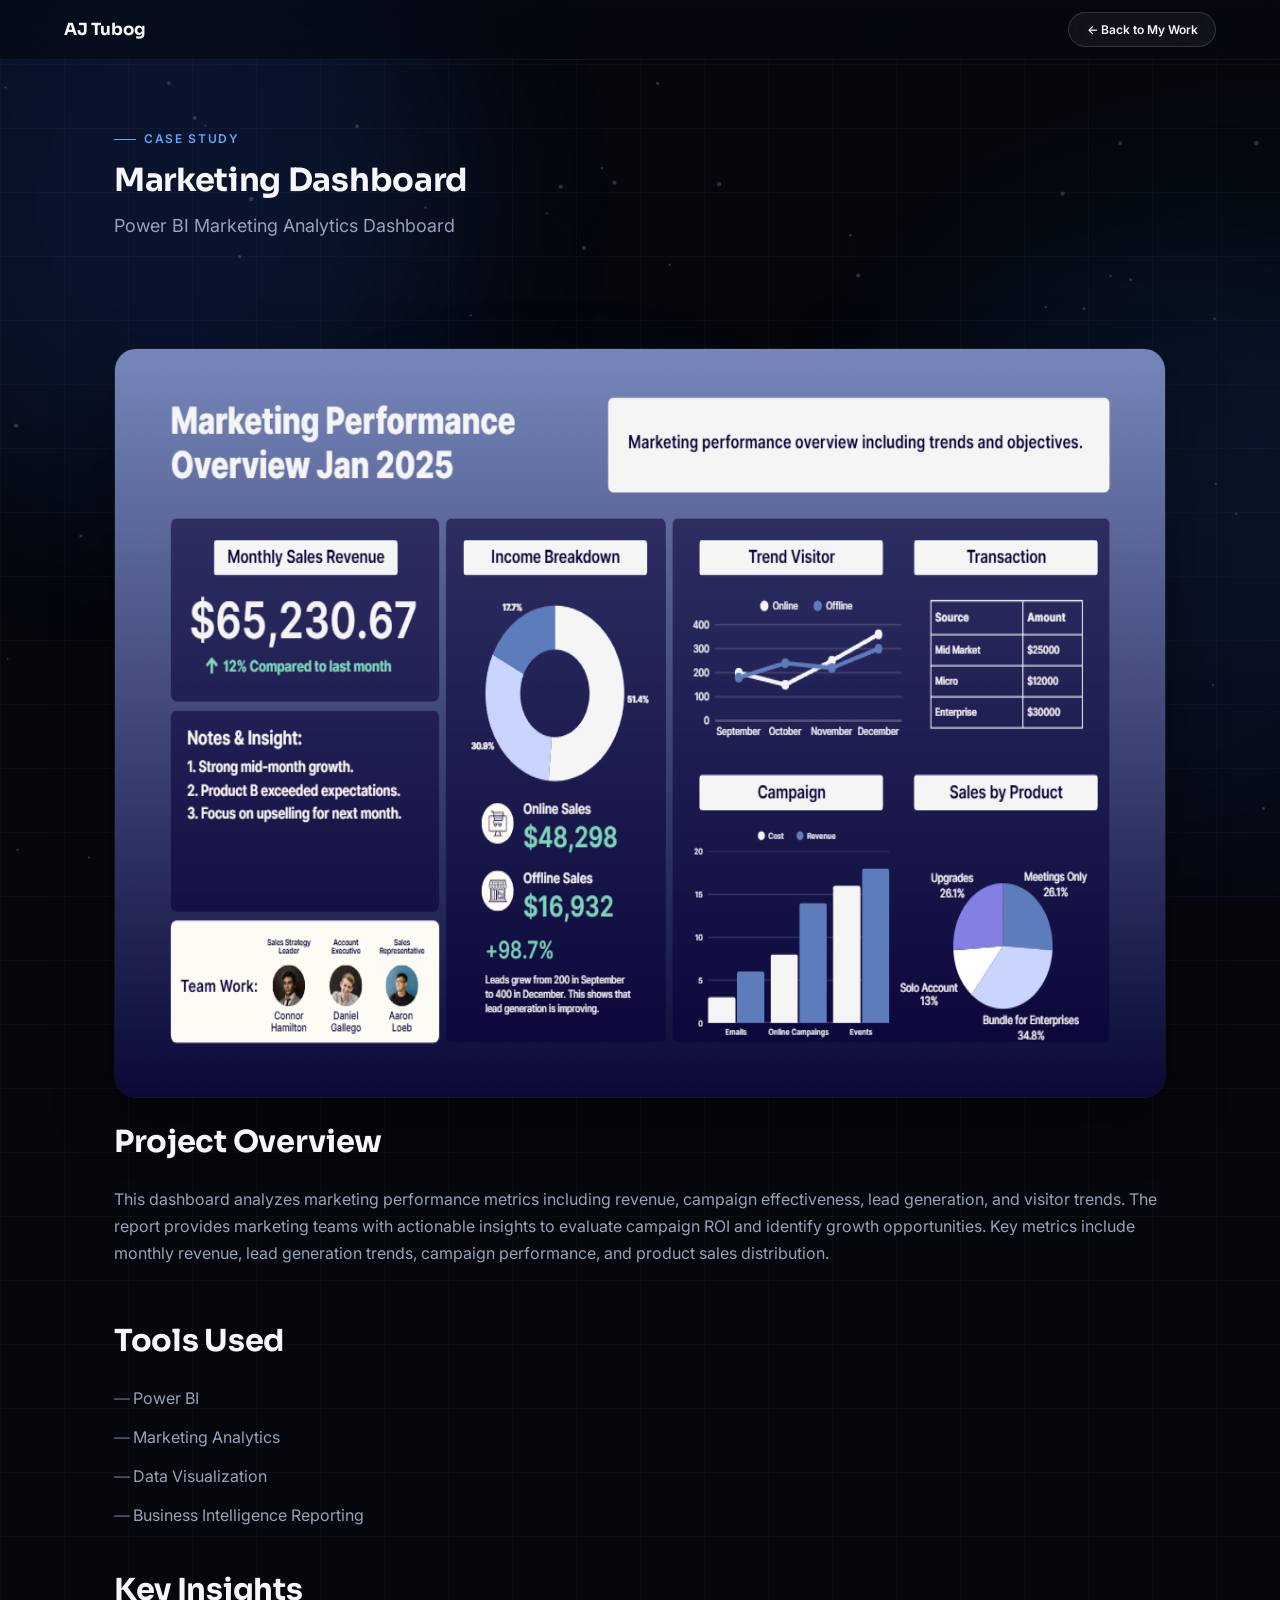
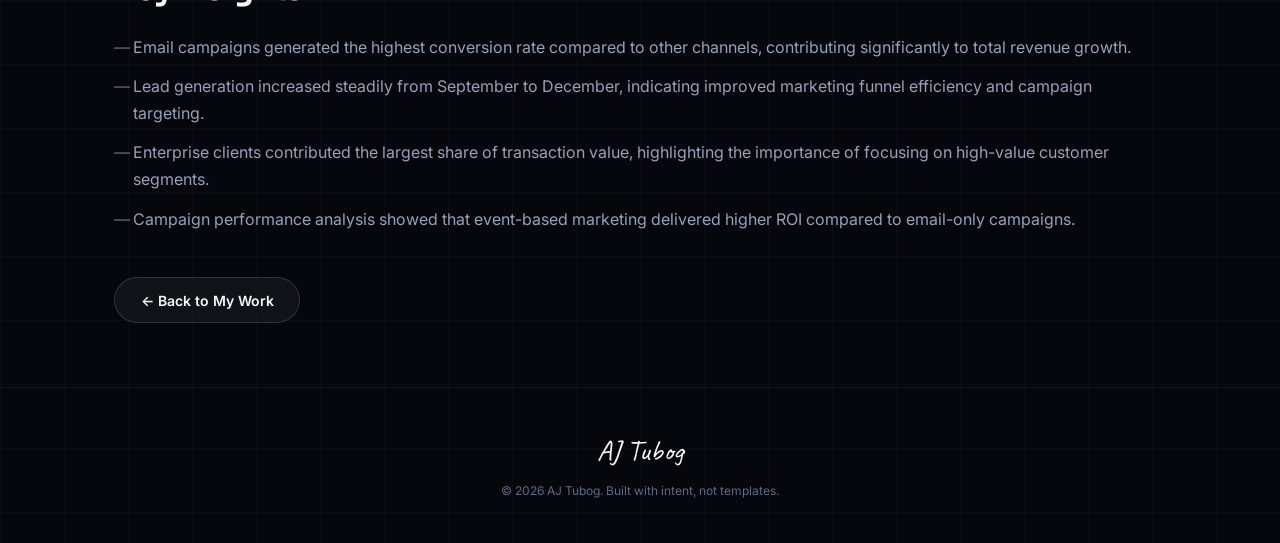
<file: projects/marketing-dashboard.html>
<!DOCTYPE html>
<html lang="en">
<head>
<meta charset="UTF-8">
<meta name="viewport" content="width=device-width, initial-scale=1.0">
<title>Marketing Dashboard — AJ Tubog</title>
<meta name="description" content="Power BI dashboard analyzing campaign performance and marketing ROI, built by AJ Tubog.">
<link rel="canonical" href="https://tubogaj.github.io/aj-tubog-portfolio/projects/marketing-dashboard.html">

<link rel="preconnect" href="https://fonts.googleapis.com">
<link rel="preconnect" href="https://fonts.gstatic.com" crossorigin>
<link rel="preconnect" href="https://cdnjs.cloudflare.com" crossorigin>

<link rel="stylesheet" href="../css/style.css">

<link rel="preload" as="style" href="https://fonts.googleapis.com/css2?family=Sora:wght@400;600;700&family=Inter:wght@300;400;500;600&family=Caveat:wght@600;700&display=swap" onload="this.onload=null;this.rel='stylesheet'">
<link rel="preload" as="style" href="https://cdnjs.cloudflare.com/ajax/libs/font-awesome/6.5.0/css/all.min.css" onload="this.onload=null;this.rel='stylesheet'">
<noscript>
  <link rel="stylesheet" href="https://fonts.googleapis.com/css2?family=Sora:wght@400;600;700&family=Inter:wght@300;400;500;600&family=Caveat:wght@600;700&display=swap">
  <link rel="stylesheet" href="https://cdnjs.cloudflare.com/ajax/libs/font-awesome/6.5.0/css/all.min.css">
</noscript>
</head>

<body>
<a class="skip-link" href="#main">Skip to content</a>
<div class="ambient-bg" aria-hidden="true">
  <span class="ambient-blob a"></span>
  <span class="ambient-blob b"></span>
  <span class="ambient-blob c"></span>
</div>
<canvas id="bgNetwork" class="bg-network" aria-hidden="true"></canvas>

<nav class="site-nav">
  <a href="../index.html" class="brand">AJ Tubog</a>
  <a href="../index.html#work" class="btn btn-ghost btn-sm">← Back to My Work</a>
</nav>

<main id="main">
  <header class="section project-hero">
    <div class="container">
      <p class="eyebrow">Case Study</p>
      <h1>Marketing Dashboard</h1>
      <p class="subtitle">Power BI Marketing Analytics Dashboard</p>
    </div>
  </header>

  <section class="section section-tight">
    <div class="container">
      <img src="../images/marketing-dashboard.png" alt="Marketing Dashboard screenshot" class="project-image" width="1200" height="750" decoding="async">

      <div class="project-content">
        <h2>Project Overview</h2>
        <p>This dashboard analyzes marketing performance metrics including revenue, campaign effectiveness, lead generation, and visitor trends. The report provides marketing teams with actionable insights to evaluate campaign ROI and identify growth opportunities. Key metrics include monthly revenue, lead generation trends, campaign performance, and product sales distribution.</p>
      </div>

      <div class="project-content">
        <h2>Tools Used</h2>
        <ul>
          <li>Power BI</li>
          <li>Marketing Analytics</li>
          <li>Data Visualization</li>
          <li>Business Intelligence Reporting</li>
        </ul>
      </div>

      <div class="project-content">
        <h2>Key Insights</h2>
        <ul>
          <li>Email campaigns generated the highest conversion rate compared to other channels, contributing significantly to total revenue growth.</li>
          <li>Lead generation increased steadily from September to December, indicating improved marketing funnel efficiency and campaign targeting.</li>
          <li>Enterprise clients contributed the largest share of transaction value, highlighting the importance of focusing on high-value customer segments.</li>
          <li>Campaign performance analysis showed that event-based marketing delivered higher ROI compared to email-only campaigns.</li>
        </ul>
      </div>

      <a href="../index.html#work" class="btn btn-ghost">← Back to My Work</a>
    </div>
  </section>
</main>

<footer class="site-footer">
  <div class="container">
    <div class="footer-signature">AJ Tubog</div>
    <p class="footer-note">© <span id="year"></span> AJ Tubog. Built with intent, not templates.</p>
  </div>
</footer>

<script>document.getElementById('year').textContent = new Date().getFullYear();</script>
<script type="module">
  import { initParticles } from '../js/particles.js';
  initParticles();
</script>
</body>
</html>
</file>
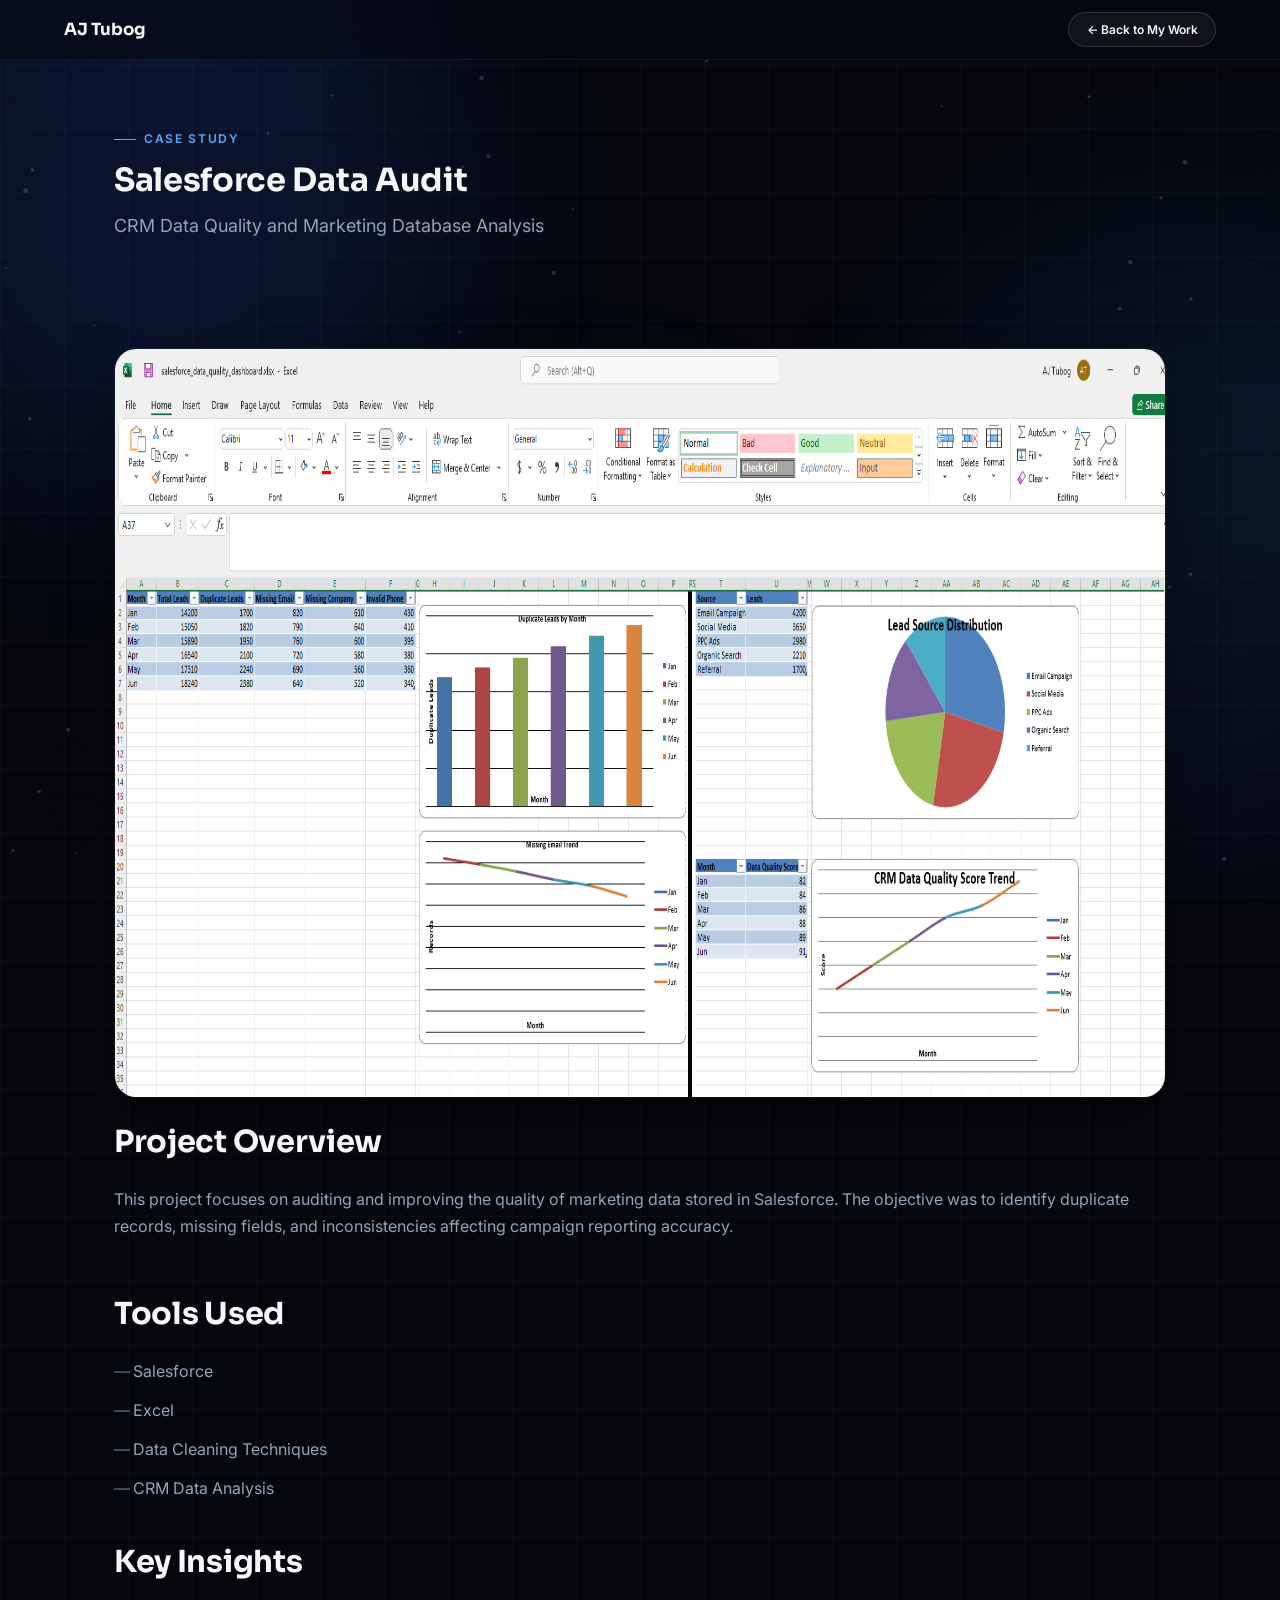
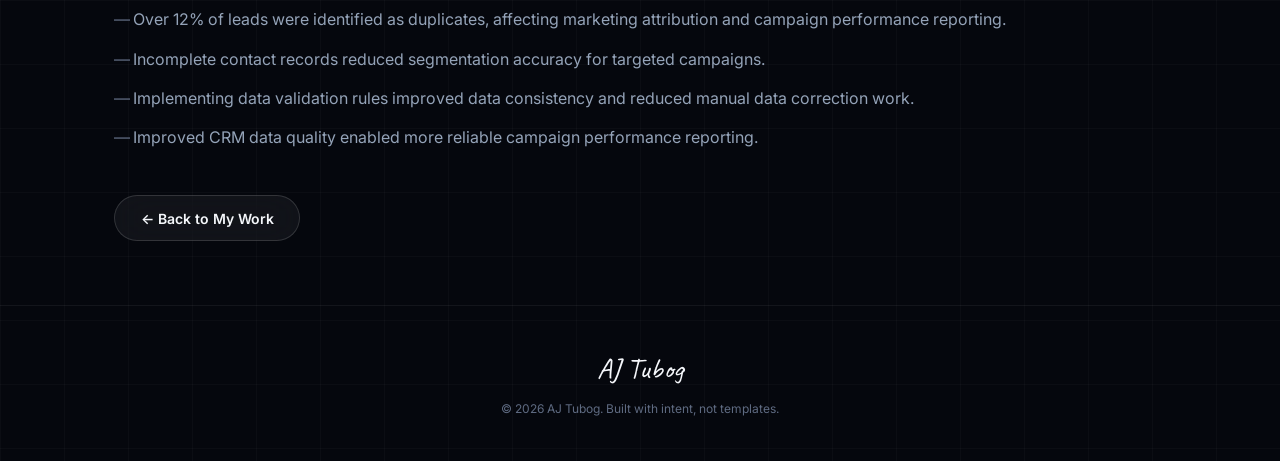
<file: projects/salesforce-data-audit.html>
<!DOCTYPE html>
<html lang="en">
<head>
<meta charset="UTF-8">
<meta name="viewport" content="width=device-width, initial-scale=1.0">
<title>Salesforce Data Audit — AJ Tubog</title>
<meta name="description" content="CRM database audit identifying duplicates and improving data quality, built by AJ Tubog.">
<link rel="canonical" href="https://tubogaj.github.io/aj-tubog-portfolio/projects/salesforce-data-audit.html">

<link rel="preconnect" href="https://fonts.googleapis.com">
<link rel="preconnect" href="https://fonts.gstatic.com" crossorigin>
<link rel="preconnect" href="https://cdnjs.cloudflare.com" crossorigin>

<link rel="stylesheet" href="../css/style.css">

<link rel="preload" as="style" href="https://fonts.googleapis.com/css2?family=Sora:wght@400;600;700&family=Inter:wght@300;400;500;600&family=Caveat:wght@600;700&display=swap" onload="this.onload=null;this.rel='stylesheet'">
<link rel="preload" as="style" href="https://cdnjs.cloudflare.com/ajax/libs/font-awesome/6.5.0/css/all.min.css" onload="this.onload=null;this.rel='stylesheet'">
<noscript>
  <link rel="stylesheet" href="https://fonts.googleapis.com/css2?family=Sora:wght@400;600;700&family=Inter:wght@300;400;500;600&family=Caveat:wght@600;700&display=swap">
  <link rel="stylesheet" href="https://cdnjs.cloudflare.com/ajax/libs/font-awesome/6.5.0/css/all.min.css">
</noscript>
</head>

<body>
<a class="skip-link" href="#main">Skip to content</a>
<div class="ambient-bg" aria-hidden="true">
  <span class="ambient-blob a"></span>
  <span class="ambient-blob b"></span>
  <span class="ambient-blob c"></span>
</div>
<canvas id="bgNetwork" class="bg-network" aria-hidden="true"></canvas>

<nav class="site-nav">
  <a href="../index.html" class="brand">AJ Tubog</a>
  <a href="../index.html#work" class="btn btn-ghost btn-sm">← Back to My Work</a>
</nav>

<main id="main">
  <header class="section project-hero">
    <div class="container">
      <p class="eyebrow">Case Study</p>
      <h1>Salesforce Data Audit</h1>
      <p class="subtitle">CRM Data Quality and Marketing Database Analysis</p>
    </div>
  </header>

  <section class="section section-tight">
    <div class="container">
      <img src="../images/salesforce-audit-dashboard.png" alt="Salesforce data audit screenshot" class="project-image" width="1200" height="750" decoding="async">

      <div class="project-content">
        <h2>Project Overview</h2>
        <p>This project focuses on auditing and improving the quality of marketing data stored in Salesforce. The objective was to identify duplicate records, missing fields, and inconsistencies affecting campaign reporting accuracy.</p>
      </div>

      <div class="project-content">
        <h2>Tools Used</h2>
        <ul>
          <li>Salesforce</li>
          <li>Excel</li>
          <li>Data Cleaning Techniques</li>
          <li>CRM Data Analysis</li>
        </ul>
      </div>

      <div class="project-content">
        <h2>Key Insights</h2>
        <ul>
          <li>Over 12% of leads were identified as duplicates, affecting marketing attribution and campaign performance reporting.</li>
          <li>Incomplete contact records reduced segmentation accuracy for targeted campaigns.</li>
          <li>Implementing data validation rules improved data consistency and reduced manual data correction work.</li>
          <li>Improved CRM data quality enabled more reliable campaign performance reporting.</li>
        </ul>
      </div>

      <a href="../index.html#work" class="btn btn-ghost">← Back to My Work</a>
    </div>
  </section>
</main>

<footer class="site-footer">
  <div class="container">
    <div class="footer-signature">AJ Tubog</div>
    <p class="footer-note">© <span id="year"></span> AJ Tubog. Built with intent, not templates.</p>
  </div>
</footer>

<script>document.getElementById('year').textContent = new Date().getFullYear();</script>
<script type="module">
  import { initParticles } from '../js/particles.js';
  initParticles();
</script>
</body>
</html>
</file>
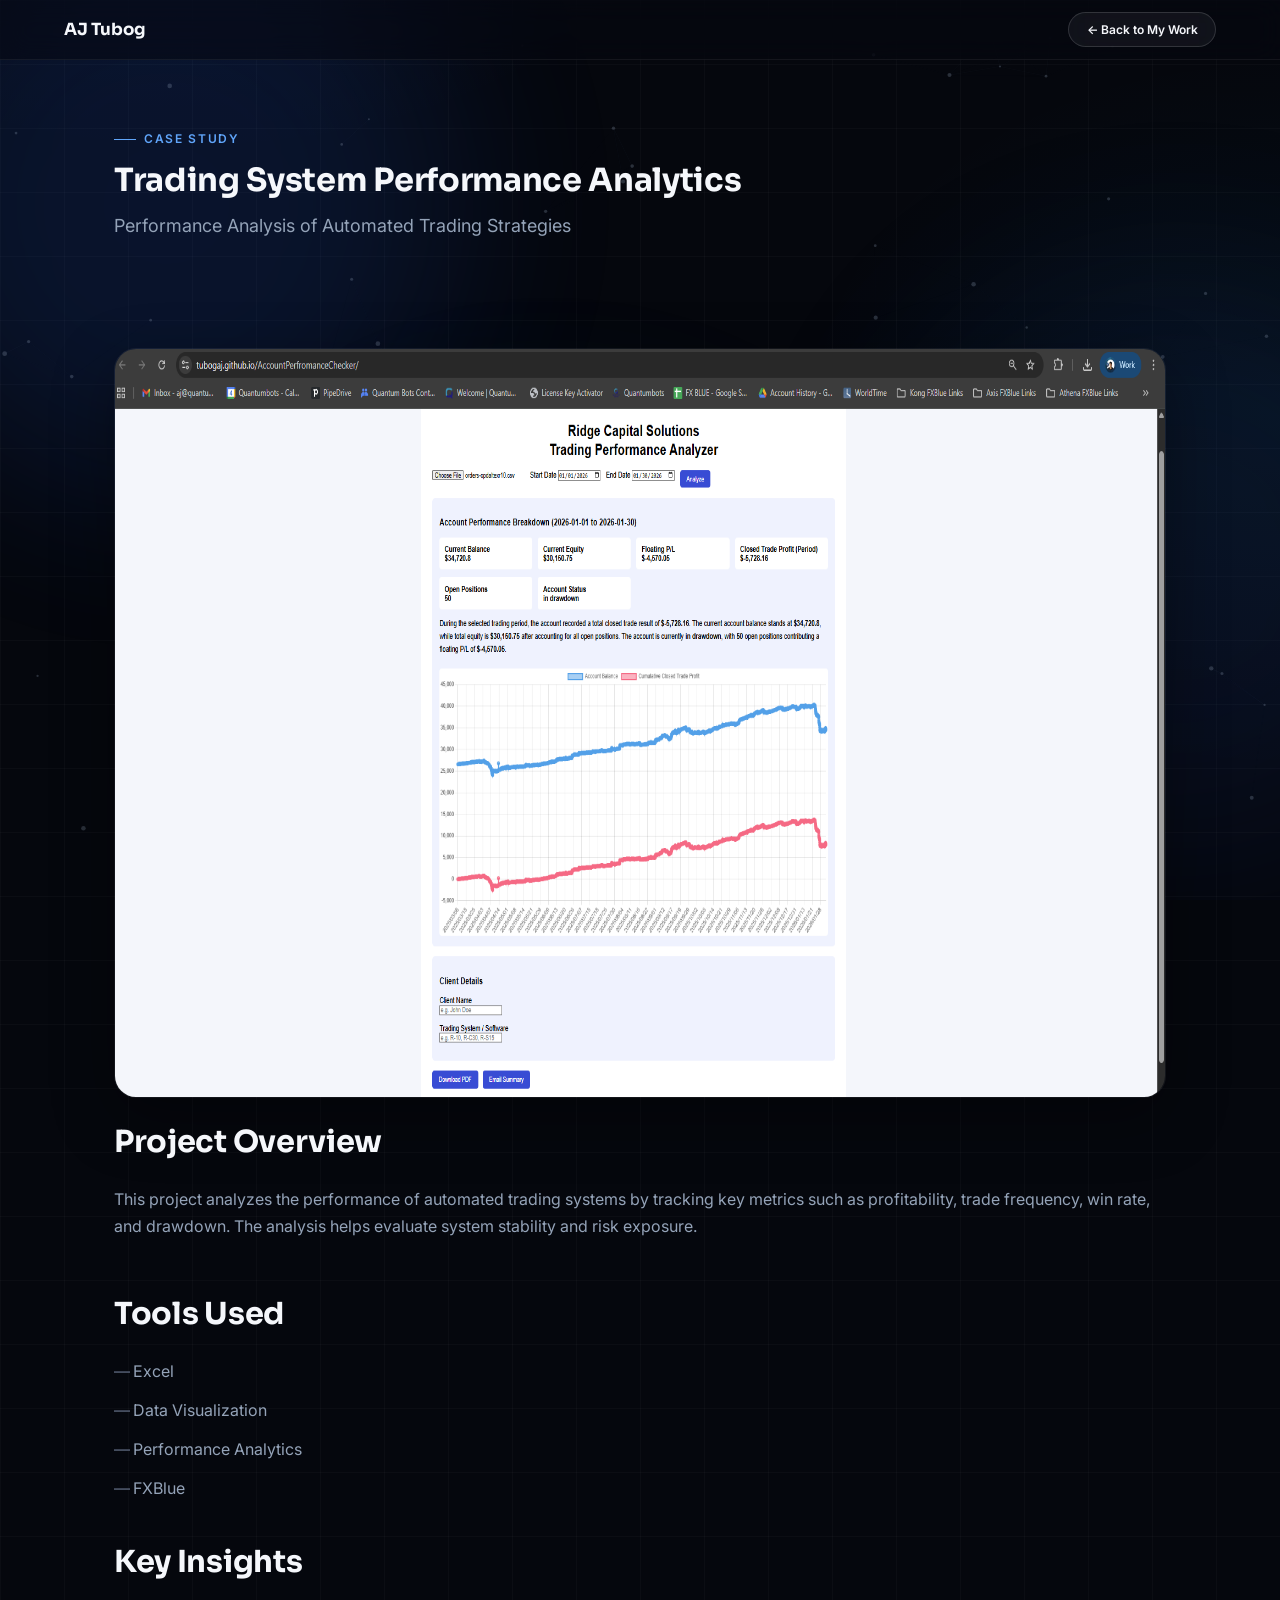
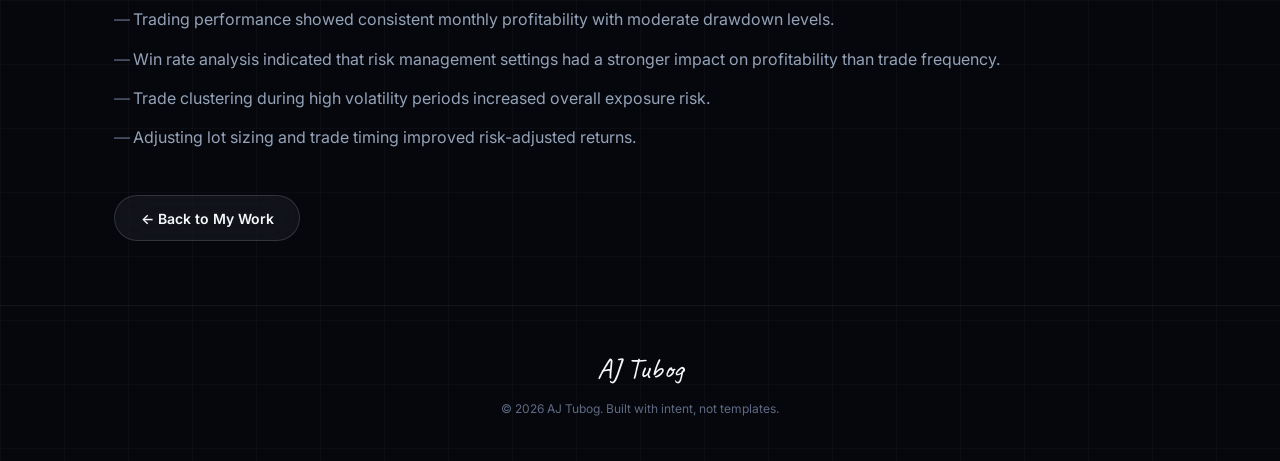
<file: projects/trading-analytics.html>
<!DOCTYPE html>
<html lang="en">
<head>
<meta charset="UTF-8">
<meta name="viewport" content="width=device-width, initial-scale=1.0">
<title>Trading System Performance Analytics — AJ Tubog</title>
<meta name="description" content="Performance analysis of automated trading strategies, built by AJ Tubog.">
<link rel="canonical" href="https://tubogaj.github.io/aj-tubog-portfolio/projects/trading-analytics.html">

<link rel="preconnect" href="https://fonts.googleapis.com">
<link rel="preconnect" href="https://fonts.gstatic.com" crossorigin>
<link rel="preconnect" href="https://cdnjs.cloudflare.com" crossorigin>

<link rel="stylesheet" href="../css/style.css">

<link rel="preload" as="style" href="https://fonts.googleapis.com/css2?family=Sora:wght@400;600;700&family=Inter:wght@300;400;500;600&family=Caveat:wght@600;700&display=swap" onload="this.onload=null;this.rel='stylesheet'">
<link rel="preload" as="style" href="https://cdnjs.cloudflare.com/ajax/libs/font-awesome/6.5.0/css/all.min.css" onload="this.onload=null;this.rel='stylesheet'">
<noscript>
  <link rel="stylesheet" href="https://fonts.googleapis.com/css2?family=Sora:wght@400;600;700&family=Inter:wght@300;400;500;600&family=Caveat:wght@600;700&display=swap">
  <link rel="stylesheet" href="https://cdnjs.cloudflare.com/ajax/libs/font-awesome/6.5.0/css/all.min.css">
</noscript>
</head>

<body>
<a class="skip-link" href="#main">Skip to content</a>
<div class="ambient-bg" aria-hidden="true">
  <span class="ambient-blob a"></span>
  <span class="ambient-blob b"></span>
  <span class="ambient-blob c"></span>
</div>
<canvas id="bgNetwork" class="bg-network" aria-hidden="true"></canvas>

<nav class="site-nav">
  <a href="../index.html" class="brand">AJ Tubog</a>
  <a href="../index.html#work" class="btn btn-ghost btn-sm">← Back to My Work</a>
</nav>

<main id="main">
  <header class="section project-hero">
    <div class="container">
      <p class="eyebrow">Case Study</p>
      <h1>Trading System Performance Analytics</h1>
      <p class="subtitle">Performance Analysis of Automated Trading Strategies</p>
    </div>
  </header>

  <section class="section section-tight">
    <div class="container">
      <img src="../images/account-performance-dashboard.png" alt="Trading system performance analytics screenshot" class="project-image" width="1200" height="750" decoding="async">

      <div class="project-content">
        <h2>Project Overview</h2>
        <p>This project analyzes the performance of automated trading systems by tracking key metrics such as profitability, trade frequency, win rate, and drawdown. The analysis helps evaluate system stability and risk exposure.</p>
      </div>

      <div class="project-content">
        <h2>Tools Used</h2>
        <ul>
          <li>Excel</li>
          <li>Data Visualization</li>
          <li>Performance Analytics</li>
          <li>FXBlue</li>
        </ul>
      </div>

      <div class="project-content">
        <h2>Key Insights</h2>
        <ul>
          <li>Trading performance showed consistent monthly profitability with moderate drawdown levels.</li>
          <li>Win rate analysis indicated that risk management settings had a stronger impact on profitability than trade frequency.</li>
          <li>Trade clustering during high volatility periods increased overall exposure risk.</li>
          <li>Adjusting lot sizing and trade timing improved risk-adjusted returns.</li>
        </ul>
      </div>

      <a href="../index.html#work" class="btn btn-ghost">← Back to My Work</a>
    </div>
  </section>
</main>

<footer class="site-footer">
  <div class="container">
    <div class="footer-signature">AJ Tubog</div>
    <p class="footer-note">© <span id="year"></span> AJ Tubog. Built with intent, not templates.</p>
  </div>
</footer>

<script>document.getElementById('year').textContent = new Date().getFullYear();</script>
<script type="module">
  import { initParticles } from '../js/particles.js';
  initParticles();
</script>
</body>
</html>
</file>
<file: css/style.css>
/* =========================================================
   DESIGN TOKENS
   Single source of truth for color, type, spacing, motion.
   Seeded from the site's existing navy/blue palette + fonts.
   ========================================================= */

:root{

  /* ---- Color: surfaces ---- */
  --bg-0:#030407;              /* deepest background */
  --bg-1:#05070d;              /* base body background */
  --bg-2:#0a0d17;              /* raised surface */
  --bg-3:#0e121e;              /* card / panel surface */

  /* ---- Color: glass ---- */
  --glass-fill:rgba(255,255,255,.05);
  --glass-fill-strong:rgba(255,255,255,.08);
  --glass-border:rgba(255,255,255,.08);
  --glass-blur:18px;

  /* ---- Color: text ---- */
  --text-0:#f5f7fb;            /* headline */
  --text-1:#e5e7eb;            /* body strong */
  --text-2:#94a3b8;            /* body muted */
  --text-3:#5f6b82;            /* faint / captions */

  /* ---- Color: brand accent ---- */
  --accent:#3b82f6;
  --accent-2:#60a5fa;
  --accent-dim:#2563eb;
  --accent-glow:rgba(59,130,246,.35);

  /* ---- Color: ambient (ombre lighting, floating gradients) ---- */
  --ambient-a:#2563eb;
  --ambient-b:#1e3a8a;
  --ambient-c:#0ea5e9;

  /* ---- Borders ---- */
  --border-soft:rgba(255,255,255,.06);
  --border-strong:rgba(255,255,255,.14);

  /* ---- Typography ---- */
  --font-display:'Sora', sans-serif;
  --font-body:'Inter', sans-serif;
  --font-signature:'Caniago', 'Caveat', cursive;

  --fs-display-xl: clamp(3rem, 8vw, 7rem);
  --fs-display-lg: clamp(2.25rem, 5vw, 4.5rem);
  --fs-display-md: clamp(1.75rem, 3.4vw, 2.75rem);
  --fs-heading: clamp(1.4rem, 2.4vw, 1.9rem);
  --fs-body-lg: 1.125rem;
  --fs-body: 1rem;
  --fs-body-sm: .875rem;
  --fs-caption: .75rem;

  --lh-tight: 1.08;
  --lh-snug: 1.3;
  --lh-body: 1.7;

  /* ---- Spacing scale ---- */
  --space-2xs: .25rem;
  --space-xs: .5rem;
  --space-sm: .75rem;
  --space-md: .85rem;
  --space-lg: 1.25rem;
  --space-xl: 1.75rem;
  --space-2xl: 2.75rem;
  --space-3xl: 4rem;
  --space-4xl: 5.5rem;

  /* ---- Radius ---- */
  --radius-sm: 8px;
  --radius-md: 14px;
  --radius-lg: 22px;
  --radius-xl: 32px;
  --radius-full: 999px;

  /* ---- Shadow ---- */
  --shadow-soft: 0 20px 60px rgba(0,0,0,.35);
  --shadow-strong: 0 30px 80px rgba(0,0,0,.55);
  --shadow-accent: 0 20px 60px var(--accent-glow);

  /* ---- Motion ---- */
  --ease-premium: cubic-bezier(.16,.84,.44,1);
  --ease-out-soft: cubic-bezier(.22,.61,.36,1);
  --dur-fast: .25s;
  --dur-base: .5s;
  --dur-slow: .9s;
  --dur-slower: 1.6s;

  /* ---- Layout ---- */
  --container-w: 1180px;
  --container-pad: clamp(20px, 5vw, 64px);

  /* ---- Z-index scale ---- */
  --z-bg: -1;
  --z-base: 1;
  --z-nav: 50;
  --z-cursor: 60;
  --z-chat: 70;
  --z-preloader: 100;
}

/* Respect OS-level reduced motion at the token level so any
   consumer can branch on it via this custom property trick */
@media (prefers-reduced-motion: reduce){
  :root{
    --dur-fast: 0s;
    --dur-base: 0s;
    --dur-slow: 0s;
    --dur-slower: 0s;
  }
}

/* =========================================================
   BASE — reset, typography, global element defaults
   ========================================================= */

@font-face{
  font-family:'Caniago';
  src:url('../fonts/Caniago-Regular.woff2') format('woff2');
  font-weight:400;
  font-style:normal;
  font-display:swap;
}

*,
*::before,
*::after{
  box-sizing:border-box;
}

html{
  scroll-behavior:auto; /* Lenis takes over smooth scrolling when JS is active */
}

html.no-js{
  scroll-behavior:smooth; /* fallback if JS fails to load */
}

body{
  margin:0;
  min-height:100vh;
  font-family:var(--font-body);
  font-size:var(--fs-body);
  color:var(--text-1);
  background:var(--bg-1);
  overflow-x:hidden;

  background-image:
    radial-gradient(ellipse 900px 600px at 15% -10%, rgba(37,99,235,.08), transparent 60%),
    radial-gradient(ellipse 800px 600px at 100% 20%, rgba(14,165,233,.06), transparent 60%),
    linear-gradient(rgba(255,255,255,.025) 1px, transparent 1px),
    linear-gradient(90deg, rgba(255,255,255,.025) 1px, transparent 1px);
  background-size: auto, auto, 64px 64px, 64px 64px;
}

img,svg,video{
  max-width:100%;
  display:block;
}

a{
  color:inherit;
}

button{
  font:inherit;
  color:inherit;
}

h1,h2,h3,h4{
  font-family:var(--font-display);
  color:var(--text-0);
  line-height:var(--lh-tight);
  margin:0 0 var(--space-md);
  letter-spacing:-.01em;
}

p{
  margin:0 0 var(--space-md);
  line-height:var(--lh-body);
  color:var(--text-2);
}

ul{
  margin:0;
  padding:0;
  list-style:none;
}

::selection{
  background:var(--accent);
  color:#fff;
}

/* Accessible focus ring everywhere, invisible for mouse users */
:focus{
  outline:none;
}
:focus-visible{
  outline:2px solid var(--accent-2);
  outline-offset:3px;
  border-radius:4px;
}

.skip-link{
  position:absolute;
  left:var(--space-md);
  top:-100px;
  background:var(--accent);
  color:#fff;
  padding:.75rem 1.25rem;
  border-radius:var(--radius-sm);
  z-index:200;
  transition:top var(--dur-fast) var(--ease-out-soft);
}
.skip-link:focus{
  top:var(--space-md);
}

.visually-hidden{
  position:absolute !important;
  width:1px;height:1px;
  padding:0;margin:-1px;
  overflow:hidden;
  clip:rect(0,0,0,0);
  white-space:nowrap;
  border:0;
}

/* =========================================================
   LAYOUT — containers, section rhythm, grid utilities
   ========================================================= */

.container{
  width:100%;
  max-width:var(--container-w);
  margin:0 auto;
  padding-left:var(--container-pad);
  padding-right:var(--container-pad);
}

.section{
  position:relative;
  padding:var(--space-4xl) 0;
}

.section-tight{
  padding:var(--space-3xl) 0;
}

.section-header{
  max-width:640px;
  margin:0 0 var(--space-2xl);
}

.section-header.center{
  margin-left:auto;
  margin-right:auto;
  text-align:center;
}

.eyebrow{
  display:inline-flex;
  align-items:center;
  gap:.5rem;
  font-family:var(--font-body);
  font-size:var(--fs-caption);
  letter-spacing:.14em;
  text-transform:uppercase;
  color:var(--accent-2);
  font-weight:600;
  margin-bottom:var(--space-md);
}

.eyebrow::before{
  content:"";
  width:22px;
  height:1px;
  background:var(--accent-2);
}

.grid{
  display:grid;
  gap:var(--space-lg);
}

.grid + .grid{
  margin-top:var(--space-lg);
}

.grid-2{ grid-template-columns:repeat(2,1fr); }
.grid-3{ grid-template-columns:repeat(3,1fr); }
.grid-4{ grid-template-columns:repeat(4,1fr); }
.grid-auto{ grid-template-columns:repeat(auto-fit,minmax(240px,1fr)); }

@media (max-width:900px){
  .grid-2,.grid-3,.grid-4{ grid-template-columns:1fr 1fr; }
}

@media (max-width:640px){
  .grid-2,.grid-3,.grid-4{ grid-template-columns:1fr; }
  .section{ padding:var(--space-3xl) 0; }
}

/* =========================================================
   COMPONENTS — nav, buttons, cards, pills, folders, chat shell
   ========================================================= */

/* ---------- Nav ---------- */
.site-nav{
  position:fixed;
  top:0;left:0;right:0;
  z-index:var(--z-nav);

  display:flex;
  align-items:center;
  justify-content:space-between;
  gap:var(--space-md);

  padding:var(--space-sm) var(--container-pad);

  background:rgba(6,9,17,.55);
  backdrop-filter:blur(14px);
  -webkit-backdrop-filter:blur(14px);
  border-bottom:1px solid var(--border-soft);
}

.site-nav .brand{
  font-family:var(--font-display);
  font-weight:700;
  font-size:1.05rem;
  color:var(--text-0);
  text-decoration:none;
  letter-spacing:-.01em;
}

.nav-links{
  display:flex;
  gap:var(--space-lg);
}

.nav-links a{
  font-size:var(--fs-body-sm);
  font-weight:600;
  text-decoration:none;
  color:var(--text-2);
  position:relative;
  padding:.25rem 0;
  transition:color var(--dur-fast) var(--ease-out-soft);
}

.nav-links a::after{
  content:"";
  position:absolute;
  left:0;bottom:-2px;
  width:0;height:1px;
  background:var(--accent-2);
  transition:width var(--dur-fast) var(--ease-out-soft);
}

.nav-links a:hover,
.nav-links a.active{
  color:var(--text-0);
}
.nav-links a:hover::after,
.nav-links a.active::after{
  width:100%;
}

.nav-cta{
  display:inline-flex;
}

.nav-toggle{
  display:none;
  background:none;
  border:1px solid var(--border-strong);
  border-radius:var(--radius-sm);
  width:40px;height:40px;
  align-items:center;justify-content:center;
  cursor:pointer;
}
.nav-toggle span,
.nav-toggle span::before,
.nav-toggle span::after{
  content:"";
  display:block;
  width:18px;height:2px;
  background:var(--text-0);
  position:relative;
  transition:transform var(--dur-fast);
}
.nav-toggle span::before{ position:absolute; top:-6px; }
.nav-toggle span::after{ position:absolute; top:6px; }

@media (max-width:760px){
  .nav-links{
    position:fixed;
    inset:0 0 0 auto;
    width:min(78vw,320px);
    height:100vh;
    background:var(--bg-2);
    border-left:1px solid var(--border-soft);
    flex-direction:column;
    justify-content:center;
    align-items:flex-start;
    gap:var(--space-xl);
    padding:var(--space-2xl);
    transform:translateX(100%);
    transition:transform var(--dur-base) var(--ease-premium);
  }
  .nav-links.open{
    transform:translateX(0);
  }
  .nav-toggle{ display:flex; }
  .nav-cta{ display:none; }
}

/* ---------- Buttons ---------- */
.btn{
  --btn-x:0px; --btn-y:0px;
  display:inline-flex;
  align-items:center;
  justify-content:center;
  gap:.5rem;
  padding:.85rem 1.6rem;
  border-radius:var(--radius-full);
  font-weight:600;
  font-size:var(--fs-body-sm);
  text-decoration:none;
  border:1px solid transparent;
  cursor:pointer;
  transform:translate(var(--btn-x),var(--btn-y));
  transition:transform var(--dur-fast) var(--ease-out-soft),
             background var(--dur-fast), box-shadow var(--dur-fast), border-color var(--dur-fast);
  will-change:transform;
}

.btn-primary{
  background:var(--accent);
  color:#fff;
  box-shadow:0 12px 30px var(--accent-glow);
}
.btn-primary:hover{
  background:var(--accent-dim);
}

.btn-ghost{
  background:var(--glass-fill);
  border-color:var(--border-strong);
  color:var(--text-0);
  backdrop-filter:blur(var(--glass-blur));
}
.btn-ghost:hover{
  background:var(--glass-fill-strong);
  border-color:var(--accent-2);
}

.btn-sm{
  padding:.55rem 1.1rem;
  font-size:var(--fs-caption);
}

/* ---------- Glass card ---------- */
.glass-card{
  background:var(--glass-fill);
  border:1px solid var(--glass-border);
  backdrop-filter:blur(var(--glass-blur));
  -webkit-backdrop-filter:blur(var(--glass-blur));
  border-radius:var(--radius-lg);
  padding:var(--space-xl);
  transition:transform var(--dur-fast) var(--ease-out-soft),
             border-color var(--dur-fast), box-shadow var(--dur-fast);
}
.glass-card:hover{
  transform:translateY(-6px);
  border-color:var(--border-strong);
  box-shadow:var(--shadow-soft);
}

/* ---------- Pills / tags ---------- */
.pill{
  display:inline-flex;
  align-items:center;
  gap:.4rem;
  padding:.5rem 1rem;
  border-radius:var(--radius-full);
  background:var(--glass-fill);
  border:1px solid var(--glass-border);
  font-size:var(--fs-body-sm);
  color:var(--text-1);
  font-weight:500;
}

.pill-accent{
  border-color:rgba(59,130,246,.35);
  color:var(--accent-2);
  background:rgba(59,130,246,.08);
}

.tag{
  display:inline-flex;
  padding:.3rem .7rem;
  border-radius:var(--radius-sm);
  font-size:var(--fs-caption);
  color:var(--text-2);
  background:rgba(255,255,255,.04);
  border:1px solid var(--border-soft);
}

/* ---------- Folder component (My Work) ---------- */
.folder{
  border:1px solid var(--glass-border);
  border-radius:var(--radius-lg);
  background:var(--glass-fill);
  overflow:hidden;
  transition:border-color var(--dur-fast);
}
.folder[open],
.folder.is-open{
  border-color:var(--border-strong);
}

.folder-summary{
  list-style:none;
  cursor:pointer;
  display:flex;
  align-items:center;
  justify-content:space-between;
  gap:var(--space-md);
  padding:var(--space-lg) var(--space-xl);
  font-family:var(--font-display);
  font-size:var(--fs-heading);
  color:var(--text-0);
}
.folder-summary::-webkit-details-marker{ display:none; }

.folder-summary .folder-icon{
  width:34px;height:34px;
  border-radius:var(--radius-sm);
  background:rgba(59,130,246,.12);
  color:var(--accent-2);
  display:flex;align-items:center;justify-content:center;
  flex:none;
  transition:transform var(--dur-fast) var(--ease-premium);
}
.folder.is-open .folder-icon{
  transform:rotate(90deg);
}

.folder-count{
  margin-left:auto;
  font-family:var(--font-body);
  font-size:var(--fs-caption);
  color:var(--text-3);
  font-weight:500;
}

.folder-body{
  overflow:hidden;
  height:0;
  padding:0 var(--space-xl);
}
.folder.is-open .folder-body,
.folder[open] .folder-body{
  height:auto;
  padding:0 var(--space-xl) var(--space-xl);
}

.work-grid{
  display:flex;
  flex-wrap:wrap;
  justify-content:center;
  gap:var(--space-lg);
}

.work-card{
  border:1px solid var(--border-soft);
  border-radius:var(--radius-md);
  background:var(--bg-3);
  overflow:hidden;
  display:flex;
  flex-direction:column;
  flex:1 1 300px;
  max-width:340px;
}

.work-card-media{
  aspect-ratio:16/10;
  background:linear-gradient(135deg,var(--bg-2),var(--bg-3));
  display:flex;align-items:center;justify-content:center;
  color:var(--text-3);
  font-size:var(--fs-caption);
  position:relative;
}
.work-card-media img{
  width:100%;height:100%;object-fit:cover;
}

.work-card-body{
  padding:var(--space-lg);
  display:flex;
  flex-direction:column;
  gap:var(--space-sm);
  flex:1;
}

.work-card-tags{
  display:flex;
  flex-wrap:wrap;
  gap:.4rem;
}

.work-card-links{
  margin-top:auto;
  display:flex;
  gap:var(--space-sm);
  padding-top:var(--space-sm);
}

.work-card-links a{
  font-size:var(--fs-caption);
  font-weight:600;
  color:var(--accent-2);
  text-decoration:none;
}
.work-card-links a:hover{
  text-decoration:underline;
}

.work-card.is-placeholder{
  opacity:.72;
}
.work-card.is-placeholder .work-card-media::after{
  content:"Coming soon";
}

/* ---------- Timeline (Experience) ---------- */
.timeline{
  position:relative;
  padding-left:var(--space-xl);
  border-left:1px solid var(--border-soft);
}

.timeline-item{
  position:relative;
  padding-bottom:var(--space-2xl);
}
.timeline-item:last-child{
  padding-bottom:0;
}

.timeline-item::before{
  content:"";
  position:absolute;
  left:calc(var(--space-xl) * -1 - 5px);
  top:6px;
  width:10px;height:10px;
  border-radius:50%;
  background:var(--accent);
  box-shadow:0 0 0 4px rgba(59,130,246,.18);
}

.timeline-role{
  font-family:var(--font-display);
  font-size:var(--fs-heading);
  color:var(--text-0);
  margin-bottom:.15rem;
}

.timeline-meta{
  display:flex;
  flex-wrap:wrap;
  gap:.5rem 1rem;
  font-size:var(--fs-body-sm);
  color:var(--accent-2);
  margin-bottom:var(--space-sm);
}

.timeline-item ul{
  display:flex;
  flex-direction:column;
  gap:.4rem;
}
.timeline-item li{
  color:var(--text-2);
  font-size:var(--fs-body-sm);
  line-height:var(--lh-body);
  padding-left:1.1rem;
  position:relative;
}
.timeline-item li::before{
  content:"—";
  position:absolute;
  left:0;
  color:var(--text-3);
}

.timeline-position + .timeline-position{
  margin-top:var(--space-lg);
  padding-top:var(--space-lg);
  border-top:1px dashed var(--border-soft);
}

.timeline-position h4{
  display:flex;
  flex-wrap:wrap;
  align-items:baseline;
  gap:.5rem 1rem;
  font-family:var(--font-body);
  font-size:var(--fs-body-lg);
  font-weight:700;
  color:var(--text-0);
  margin:0 0 var(--space-sm);
}

.timeline-position .period{
  font-size:var(--fs-caption);
  font-weight:600;
  color:var(--accent-2);
}

/* ---------- ChatAJT floating widget ---------- */
.chatajt-launcher{
  position:fixed;
  right:var(--space-lg);
  bottom:var(--space-lg);
  z-index:var(--z-chat);

  display:flex;
  align-items:center;
  gap:.6rem;

  padding:.8rem 1.2rem;
  border-radius:var(--radius-full);
  border:1px solid var(--border-strong);
  background:var(--bg-3);
  color:var(--text-0);
  font-weight:600;
  font-size:var(--fs-body-sm);
  box-shadow:var(--shadow-soft);
  cursor:pointer;
}
.chatajt-launcher:hover{
  border-color:var(--accent-2);
}

.chatajt-launcher .dot{
  width:8px;height:8px;
  border-radius:50%;
  background:var(--accent);
  box-shadow:0 0 8px var(--accent);
}

.chatajt-panel{
  position:fixed;
  right:var(--space-lg);
  bottom:calc(var(--space-lg) + 64px);
  z-index:var(--z-chat);

  width:min(360px, calc(100vw - 2 * var(--space-lg)));
  max-height:min(560px, 70vh);

  display:flex;
  flex-direction:column;

  background:var(--bg-2);
  border:1px solid var(--border-strong);
  border-radius:var(--radius-lg);
  box-shadow:var(--shadow-strong);

  opacity:0;
  transform:translateY(16px) scale(.98);
  pointer-events:none;
  transition:opacity var(--dur-fast) var(--ease-out-soft),
             transform var(--dur-fast) var(--ease-out-soft);
}
.chatajt-panel.is-open{
  opacity:1;
  transform:translateY(0) scale(1);
  pointer-events:auto;
}

.chatajt-header{
  display:flex;
  align-items:center;
  justify-content:space-between;
  padding:var(--space-md) var(--space-lg);
  border-bottom:1px solid var(--border-soft);
}

.chatajt-header strong{
  font-family:var(--font-display);
  color:var(--text-0);
}

.chatajt-close{
  background:none;border:none;cursor:pointer;
  color:var(--text-2);
  font-size:1.1rem;
  line-height:1;
  padding:.25rem;
}
.chatajt-close:hover{ color:var(--text-0); }

.chatajt-messages{
  flex:1;
  overflow-y:auto;
  padding:var(--space-md) var(--space-lg);
  display:flex;
  flex-direction:column;
  gap:var(--space-sm);
}

.chatajt-msg{
  max-width:88%;
  padding:.6rem .9rem;
  border-radius:var(--radius-md);
  font-size:var(--fs-body-sm);
  line-height:var(--lh-snug);
}
.chatajt-msg.bot{
  align-self:flex-start;
  background:var(--glass-fill);
  border:1px solid var(--glass-border);
  color:var(--text-1);
}
.chatajt-msg.user{
  align-self:flex-end;
  background:var(--accent);
  color:#fff;
}

.chatajt-prompts{
  display:flex;
  flex-wrap:wrap;
  gap:.4rem;
  padding:0 var(--space-lg) var(--space-md);
}

.chatajt-prompt{
  border:1px solid var(--border-strong);
  background:transparent;
  color:var(--text-2);
  border-radius:var(--radius-full);
  padding:.4rem .8rem;
  font-size:var(--fs-caption);
  cursor:pointer;
  transition:border-color var(--dur-fast), color var(--dur-fast);
}
.chatajt-prompt:hover{
  border-color:var(--accent-2);
  color:var(--text-0);
}

.chatajt-form{
  display:flex;
  gap:.5rem;
  padding:var(--space-md) var(--space-lg);
  border-top:1px solid var(--border-soft);
}

.chatajt-form input{
  flex:1;
  padding:.7rem .9rem;
  border-radius:var(--radius-full);
  border:1px solid var(--border-soft);
  background:var(--bg-1);
  color:var(--text-0);
  font-size:var(--fs-body-sm);
}

.chatajt-form button{
  width:40px;height:40px;
  border-radius:50%;
  border:none;
  background:var(--accent);
  color:#fff;
  cursor:pointer;
  flex:none;
}
.chatajt-form button:hover{
  background:var(--accent-dim);
}

@media (max-width:480px){
  .chatajt-panel{
    right:var(--space-sm);
    left:var(--space-sm);
    width:auto;
    bottom:calc(var(--space-sm) + 64px);
  }
  .chatajt-launcher{
    right:var(--space-sm);
    bottom:var(--space-sm);
  }
}

/* =========================================================
   SECTIONS — per-section layout
   ========================================================= */

/* ---------- Preloader ---------- */
.preloader{
  position:fixed;
  inset:0;
  z-index:var(--z-preloader);
  background:var(--bg-0);
  display:flex;
  align-items:center;
  justify-content:center;
  flex-direction:column;
  gap:var(--space-md);
}

.preloader-signature-wrap{
  position:relative;
  display:inline-block;
}

.preloader-signature-svg{
  display:block;
  width:clamp(150px, 22vw, 240px);
  height:auto;
  color:var(--text-0);
}

.preloader-pen{
  position:absolute;
  top:8%;
  bottom:22%;
  left:0;
  width:2px;
  border-radius:var(--radius-full);
  background:var(--accent-2);
  box-shadow:0 0 10px var(--accent-2), 0 0 2px #fff;
  opacity:0;
  pointer-events:none;
}

.preloader-bar{
  width:180px;
  height:2px;
  background:var(--border-soft);
  border-radius:var(--radius-full);
  overflow:hidden;
}
.preloader-bar-fill{
  height:100%;
  width:0%;
  background:var(--accent);
}

.preloader.is-hidden{
  pointer-events:none;
}

/* ---------- Ambient background layer ---------- */
.ambient-bg{
  position:fixed;
  inset:0;
  z-index:var(--z-bg);
  pointer-events:none;
  overflow:hidden;
}

.bg-network{
  position:fixed;
  inset:0;
  z-index:var(--z-bg);
  pointer-events:none;
  display:block;
  opacity:.65;
}

@media (prefers-reduced-motion: reduce){
  .bg-network{ display:none; }
}

.ambient-blob{
  position:absolute;
  width:46vw;
  height:46vw;
  max-width:640px;
  max-height:640px;
  border-radius:50%;
  filter:blur(90px);
  opacity:.14;
  will-change:transform;
}
.ambient-blob.a{ top:-10%; left:-10%; background:var(--ambient-a); }
.ambient-blob.b{ top:30%; right:-15%; background:var(--ambient-b); }
.ambient-blob.c{ bottom:-15%; left:20%; background:var(--ambient-c); }

.cursor-glow{
  position:fixed;
  top:0;left:0;
  width:420px;height:420px;
  border-radius:50%;
  background:radial-gradient(circle, var(--accent-glow), transparent 65%);
  transform:translate(-50%,-50%);
  pointer-events:none;
  z-index:var(--z-cursor);
  opacity:0;
  transition:opacity var(--dur-base);
}
.cursor-glow.is-active{ opacity:1; }

@media (hover:none){
  .cursor-glow{ display:none; }
}

/* ---------- Hero ---------- */
.hero{
  min-height:100svh;
  display:flex;
  align-items:center;
  padding-top:calc(var(--space-3xl) + 60px);
  padding-bottom:var(--space-3xl);
}

.hero-inner{
  display:grid;
  grid-template-columns:1.3fr .7fr;
  gap:var(--space-2xl);
  align-items:center;
}

.hero-name{
  font-family:var(--font-signature);
  font-size:clamp(1.6rem,3vw,2.4rem);
  color:var(--accent-2);
  margin-bottom:var(--space-sm);
}

.hero-headline{
  font-size:var(--fs-display-lg);
  line-height:var(--lh-tight);
  margin-bottom:var(--space-lg);
}

.hero-sub{
  font-size:var(--fs-body-lg);
  color:var(--text-2);
  max-width:46ch;
  margin-bottom:var(--space-xl);
}

.hero-actions{
  display:flex;
  gap:var(--space-md);
  flex-wrap:wrap;
}

.hero-portrait{
  position:relative;
  justify-self:center;
}

.hero-portrait img{
  width:min(320px,80%);
  aspect-ratio:1/1;
  object-fit:cover;
  border-radius:var(--radius-xl);
  border:1px solid var(--border-strong);
  box-shadow:var(--shadow-strong);
}

.hero-portrait::before{
  content:"";
  position:absolute;
  inset:-24px;
  border-radius:var(--radius-xl);
  background:radial-gradient(circle at 30% 20%, var(--accent-glow), transparent 60%);
  z-index:-1;
}

@media (max-width:900px){
  .hero-inner{
    grid-template-columns:1fr;
    text-align:center;
  }
  .hero-sub{ margin-left:auto; margin-right:auto; }
  .hero-actions{ justify-content:center; }
  .hero-portrait{ order:-1; }
}

/* ---------- About ---------- */
.about-grid{
  display:grid;
  grid-template-columns:.9fr 1.1fr;
  gap:var(--space-2xl);
  align-items:start;
}

.about-copy p{
  font-size:var(--fs-body-lg);
  color:var(--text-1);
}

.about-stats{
  display:grid;
  gap:var(--space-md);
}

.about-stat{
  padding:var(--space-lg);
}

.about-stat .value{
  font-family:var(--font-display);
  font-size:2rem;
  color:var(--text-0);
}
.about-stat .label{
  font-size:var(--fs-body-sm);
  color:var(--text-2);
}

@media (max-width:900px){
  .about-grid{ grid-template-columns:1fr; }
}

/* ---------- Services (How I Can Help) ---------- */
.service-card h3{
  font-size:var(--fs-heading);
  margin-bottom:var(--space-sm);
}
.service-card p{
  font-size:var(--fs-body-sm);
  margin-bottom:0;
}
.service-card .service-icon{
  width:44px;height:44px;
  border-radius:var(--radius-sm);
  background:rgba(59,130,246,.12);
  color:var(--accent-2);
  display:flex;align-items:center;justify-content:center;
  margin-bottom:var(--space-md);
}

/* ---------- What I Build (statement) ---------- */
.statement{
  text-align:center;
}
.statement h2{
  font-size:var(--fs-display-md);
  max-width:16ch;
  margin:0 auto var(--space-md);
}
.statement p{
  max-width:56ch;
  margin:0 auto;
  font-size:var(--fs-body-lg);
}

/* ---------- My Work ---------- */
.work-folders{
  display:flex;
  flex-direction:column;
  gap:var(--space-md);
}

/* ---------- Skills ---------- */
.skills-groups{
  display:grid;
  grid-template-columns:repeat(6,1fr);
  gap:var(--space-lg) var(--space-md);
}

@media (max-width:1100px){
  .skills-groups{ grid-template-columns:repeat(3,1fr); }
}

@media (max-width:640px){
  .skills-groups{ grid-template-columns:repeat(2,1fr); }
}

@media (max-width:420px){
  .skills-groups{ grid-template-columns:1fr; }
}

.skills-group h3{
  font-size:var(--fs-body-lg);
  margin-bottom:var(--space-md);
  color:var(--text-0);
}

.skills-group .pill-row{
  display:flex;
  flex-wrap:wrap;
  gap:.5rem;
}

/* ---------- Industries ---------- */
.industries-row{
  display:flex;
  flex-wrap:wrap;
  gap:var(--space-md);
  justify-content:center;
}

.industry-chip{
  padding:var(--space-lg) var(--space-xl);
  text-align:center;
  min-width:180px;
}
.industry-chip h3{
  font-size:var(--fs-body-lg);
  margin-bottom:.35rem;
}
.industry-chip p{
  font-size:var(--fs-caption);
  margin:0;
}

/* ---------- Why Clients Hire Me ---------- */
.why-grid{
  display:flex;
  flex-wrap:wrap;
  justify-content:center;
  gap:var(--space-lg);
}

.why-card{
  flex:1 1 240px;
  max-width:280px;
}

.why-card .why-index{
  font-family:var(--font-display);
  font-size:var(--fs-body-sm);
  color:var(--accent-2);
  margin-bottom:var(--space-sm);
}

/* ---------- CTA ---------- */
.cta-section{
  text-align:center;
}
.cta-panel{
  padding:var(--space-3xl) var(--space-xl);
  text-align:center;
  background:linear-gradient(160deg, rgba(59,130,246,.12), rgba(139,92,246,.08));
}
.cta-panel h2{
  font-size:var(--fs-display-md);
  max-width:20ch;
  margin:0 auto var(--space-lg);
}
.cta-actions{
  display:flex;
  gap:var(--space-md);
  justify-content:center;
  flex-wrap:wrap;
}

/* ---------- Contact ---------- */
.contact-grid{
  display:flex;
  flex-wrap:wrap;
  gap:var(--space-md);
  justify-content:center;
}

.contact-btn{
  display:flex;
  align-items:center;
  gap:.6rem;
  min-width:170px;
}

/* ---------- Footer ---------- */
.site-footer{
  padding:var(--space-2xl) 0 var(--space-xl);
  border-top:1px solid var(--border-soft);
  text-align:center;
}

.site-footer .footer-signature{
  font-family:var(--font-signature);
  font-size:1.8rem;
  color:var(--text-0);
  margin-bottom:var(--space-sm);
}

.footer-links{
  display:flex;
  justify-content:center;
  gap:var(--space-md);
  margin:var(--space-lg) 0;
}

.footer-links a{
  width:40px;height:40px;
  border-radius:50%;
  border:1px solid var(--border-soft);
  display:flex;align-items:center;justify-content:center;
  color:var(--text-2);
  text-decoration:none;
  transition:color var(--dur-fast), border-color var(--dur-fast), transform var(--dur-fast);
}
.footer-links a:hover{
  color:var(--accent-2);
  border-color:var(--accent-2);
  transform:translateY(-3px);
}

.footer-note{
  font-size:var(--fs-caption);
  color:var(--text-3);
}

/* ---------- Project detail pages ---------- */
.project-hero{
  padding-top:calc(var(--space-3xl) + 60px);
  padding-bottom:var(--space-md);
}
.project-hero .subtitle{
  font-size:var(--fs-body-lg);
  color:var(--text-2);
  margin-bottom:0;
}

.project-image{
  width:100%;
  border-radius:var(--radius-lg);
  border:1px solid var(--border-soft);
  box-shadow:var(--shadow-soft);
  margin:var(--space-xl) 0;
}

.project-content{
  display:flex;
  flex-direction:column;
  gap:var(--space-md);
  margin-bottom:var(--space-2xl);
}
.project-content h2{
  font-size:var(--fs-heading);
}
.project-content ul{
  display:flex;
  flex-direction:column;
  gap:var(--space-sm);
}
.project-content li{
  color:var(--text-2);
  line-height:var(--lh-body);
  padding-left:1.2rem;
  position:relative;
}
.project-content li::before{
  content:"—";
  position:absolute;
  left:0;
  color:var(--text-3);
}

/* =========================================================
   ANIMATIONS — reveal states, ambient motion, reduced-motion
   GSAP drives the actual timelines (see js/reveals.js etc).
   These rules are the "resting" / fallback states so content
   is never invisible if JS fails to load.
   ========================================================= */

[data-reveal]{
  opacity:0;
  transform:translateY(28px);
}
[data-reveal].is-revealed{
  opacity:1;
  transform:none;
}

[data-reveal-scale]{
  opacity:0;
  transform:scale(.94);
}
[data-reveal-scale].is-revealed{
  opacity:1;
  transform:none;
}

/* No-JS fallback: never hide content behind JS-only reveals */
html.no-js [data-reveal],
html.no-js [data-reveal-scale]{
  opacity:1 !important;
  transform:none !important;
}

@keyframes ambientDrift{
  0%   { transform:translate(0,0) scale(1); }
  50%  { transform:translate(4%, 6%) scale(1.08); }
  100% { transform:translate(0,0) scale(1); }
}

.ambient-blob{
  animation:ambientDrift 22s ease-in-out infinite;
}
.ambient-blob.b{ animation-duration:28s; animation-delay:-6s; }
.ambient-blob.c{ animation-duration:34s; animation-delay:-12s; }

@keyframes softPulse{
  0%,100%{ box-shadow:0 0 0 0 var(--accent-glow); }
  50%{ box-shadow:0 0 0 8px transparent; }
}

.chatajt-launcher .dot{
  animation:softPulse 2.4s ease-in-out infinite;
}

/* ---------- Reduced motion: kill decorative motion entirely ---------- */
@media (prefers-reduced-motion: reduce){
  *,
  *::before,
  *::after{
    animation-duration:.001ms !important;
    animation-iteration-count:1 !important;
    transition-duration:.001ms !important;
    scroll-behavior:auto !important;
  }

  [data-reveal],
  [data-reveal-scale]{
    opacity:1 !important;
    transform:none !important;
  }

  .ambient-blob{
    animation:none !important;
  }

  .cursor-glow{
    display:none !important;
  }
}
</file>
